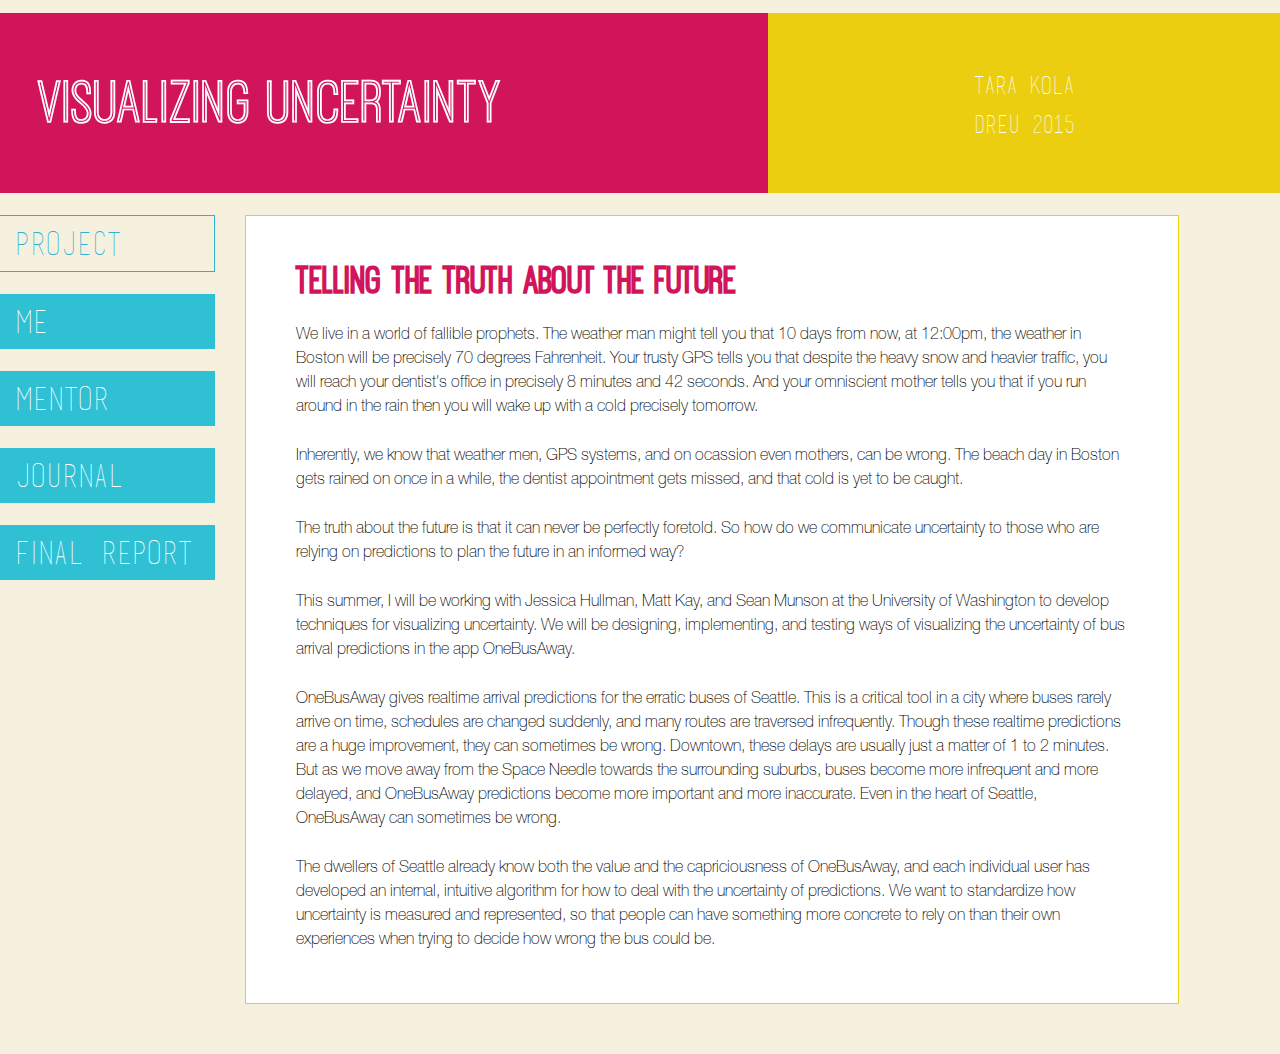
<file: dreu/index.html>
<HTML>
    <HEAD>
        <TITLE>Tara Kola - DREU 2015</TITLE>
        <link rel="stylesheet" type="text/css" href="custom.css">
    </HEAD>
    <BODY>
        <div class = "header">
            <div class = "main_title">
                Visualizing Uncertainty
            </div>
            
            <div class = "sub_title">
                <p>Tara Kola</p>
                <p>DREU 2015</p>
            </div>
        </div>
        
        <div class = "tail">
            <div class = "nav">
                <ul>
                    <li class = "project"><a href="index.html" class = "clicked">  Project </a></li>
                    <li class = "me"><a href="me.html"> Me </a></li>
                    <li class = "mentor"><a href="mentor.html">  Mentor </a></li>
                    <li class = "journal"><a href="journal.html">  Journal </a></li>
                    <li class = "final"><a href="final.html"> Final Report </a></li>
                </ul>
            </div>
            <div class = "text">
                <h1> Telling the Truth about the Future </h1>
                <p> We live in a world of fallible prophets. The weather man might tell you that 10 days from now, at 12:00pm, the weather in Boston will be precisely 70 degrees Fahrenheit. Your trusty GPS tells you that despite the heavy snow and heavier traffic, you will reach your dentist's office in precisely 8 minutes and 42 seconds. And your omniscient mother tells you that if you run around in the rain then you will wake up with a cold precisely tomorrow. </p>
                
                <p>Inherently, we know that weather men, GPS systems, and on ocassion even mothers, can be wrong. The beach day in Boston gets rained on once in a while, the dentist appointment gets missed, and that cold is yet to be caught.</p>
                
               <p> The truth about the future is that it can never be perfectly foretold. So how do we communicate uncertainty to those who are relying on predictions to plan the future in an informed way?</p>
                
                <p> This summer, I will be working with Jessica Hullman, Matt Kay, and Sean Munson at the University of Washington to develop techniques for visualizing uncertainty. We will be designing, implementing, and testing ways of visualizing the uncertainty of bus arrival predictions in the app OneBusAway.</p>
                
                <p> OneBusAway gives realtime arrival predictions for the erratic buses of Seattle. This is a critical tool in a city where buses rarely arrive on time, schedules are changed suddenly, and many routes are traversed infrequently. Though these realtime predictions are a huge improvement, they can sometimes be wrong. Downtown, these delays are usually just a matter of 1 to 2 minutes. But as we move away from the Space Needle towards the surrounding suburbs, buses become more infrequent and more delayed, and OneBusAway predictions become more important and more inaccurate. Even in the heart of Seattle, OneBusAway can sometimes be wrong.</p>
                
                <p> The dwellers of Seattle already know both the value and the capriciousness of OneBusAway, and each individual user has developed an internal, intuitive algorithm for how to deal with the uncertainty of predictions. We want to standardize how uncertainty is measured and represented, so that people can have something more concrete to rely on than their own experiences when trying to decide how wrong the bus could be. </p>
            </div>
        </div>
    </BODY>
</HTML>
</file>
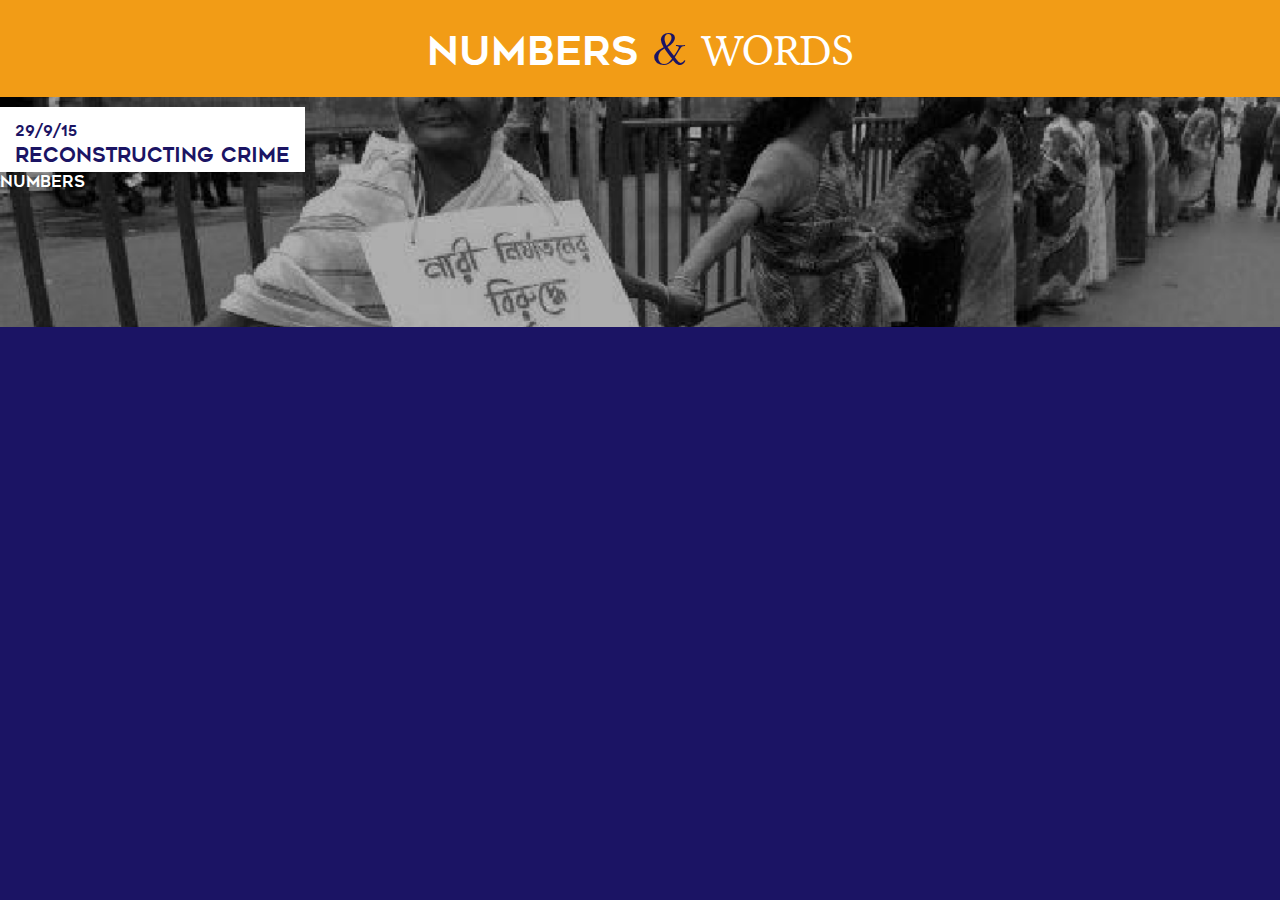
<file: N+W/index.html>
<HTML>
    <HEAD>
        <TITLE>N+W</TITLE>
        <link rel="stylesheet" type="text/css" href="custom.css">
            </HEAD>
    <BODY>
        <div class = "header center">
            <div class = "numbers inactive inline">NUMBERS</div>
            <div class = "plus activated inline">&amp;</div>
            <div class = "words inactive inline">WORDS</div>
        </div>
        <div class = "latest post num">
            <div class = "stats inline">
                <div class = "date"> 29/9/15 </div>
                <div class = "title"> Reconstructing Crime </div>
            </div>
            <div class = "num-word"> Numbers </div>
        </div>
    </BODY>
</HTML>
</file>
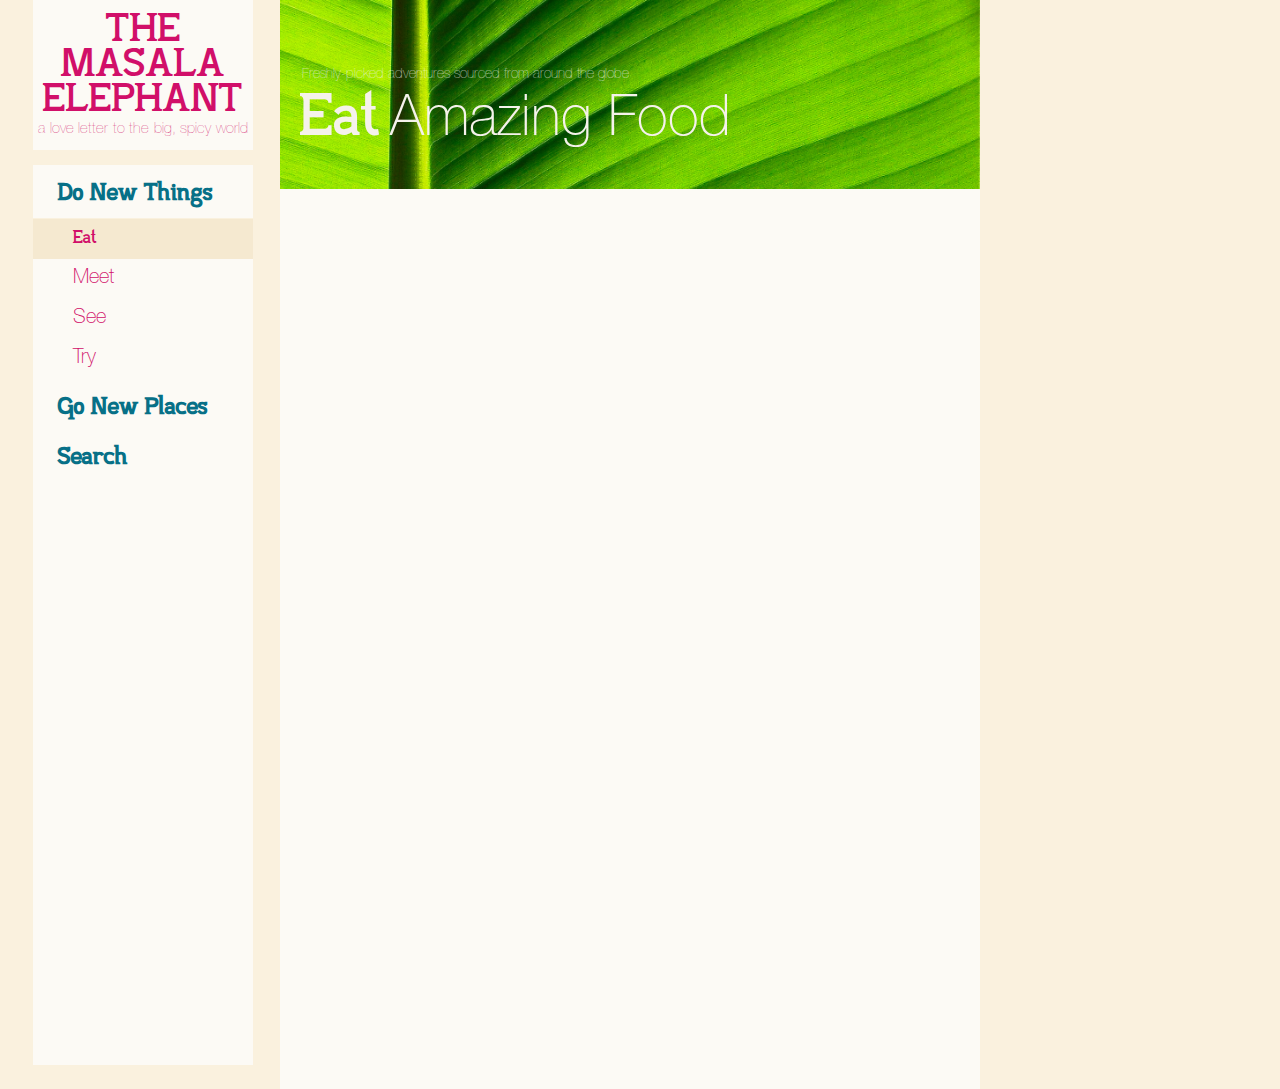
<file: eat.html>
<!DOCTYPE html>
<html lang="en">
  <head>
    <meta charset="utf-8">
    <title>Masala Elephant</title>
<meta name="viewport" content="width=device-width; initial-scale=1.0; maximum-scale=1.0; user-scalable=0;" />
    <!-- Le styles -->
    <script src="js/bootstrap.min.js"></script>
    <link href="css/bootstrap.min.css" rel="stylesheet">
    <link href="css/custom.css" rel="stylesheet" type="text/css" media="screen" />

</head>	

<body>

<div id="left">
	<a href="index.html" id="header">
	<p id="blogTitle" class="funText"><span>The</span><span> Masala</span><span> Elephant </span></p>
	<p id="blogSubtitle">a love letter to the big, spicy world</p>
	</a>

<div id="sidebar">
	<h1>Do New Things</h1>
	<ul class="seriousText">
	<div class="currentLink"><li class="current">Eat</li></div>
	<a href="meet.html"><li class="notcurr">Meet</li></a>
	<a href="see.html"><li class="notcurr">See</li></a>
	<a href="try.html"><li class="notcurr">Try</li></a>
	</ul>

	<h1>Go New Places</h1>
	<h1>Search</h1>
</div>
</div>

<div id="content">
	<div id="contentheader">
	<img class="toppic" id="banana" src="img/bananaleaf.jpg">
	<p id="subhead" class="lightText">Freshly-picked adventures sourced from around the globe</p>
	<p id="mainType" class="funText"> Eat <span class="seriousText">Amazing Food</span> </p>
	</div>
	<div id="contentPane">
	</div>
</div>

<div id="nav">

</div>

</body>

</html>
</file>
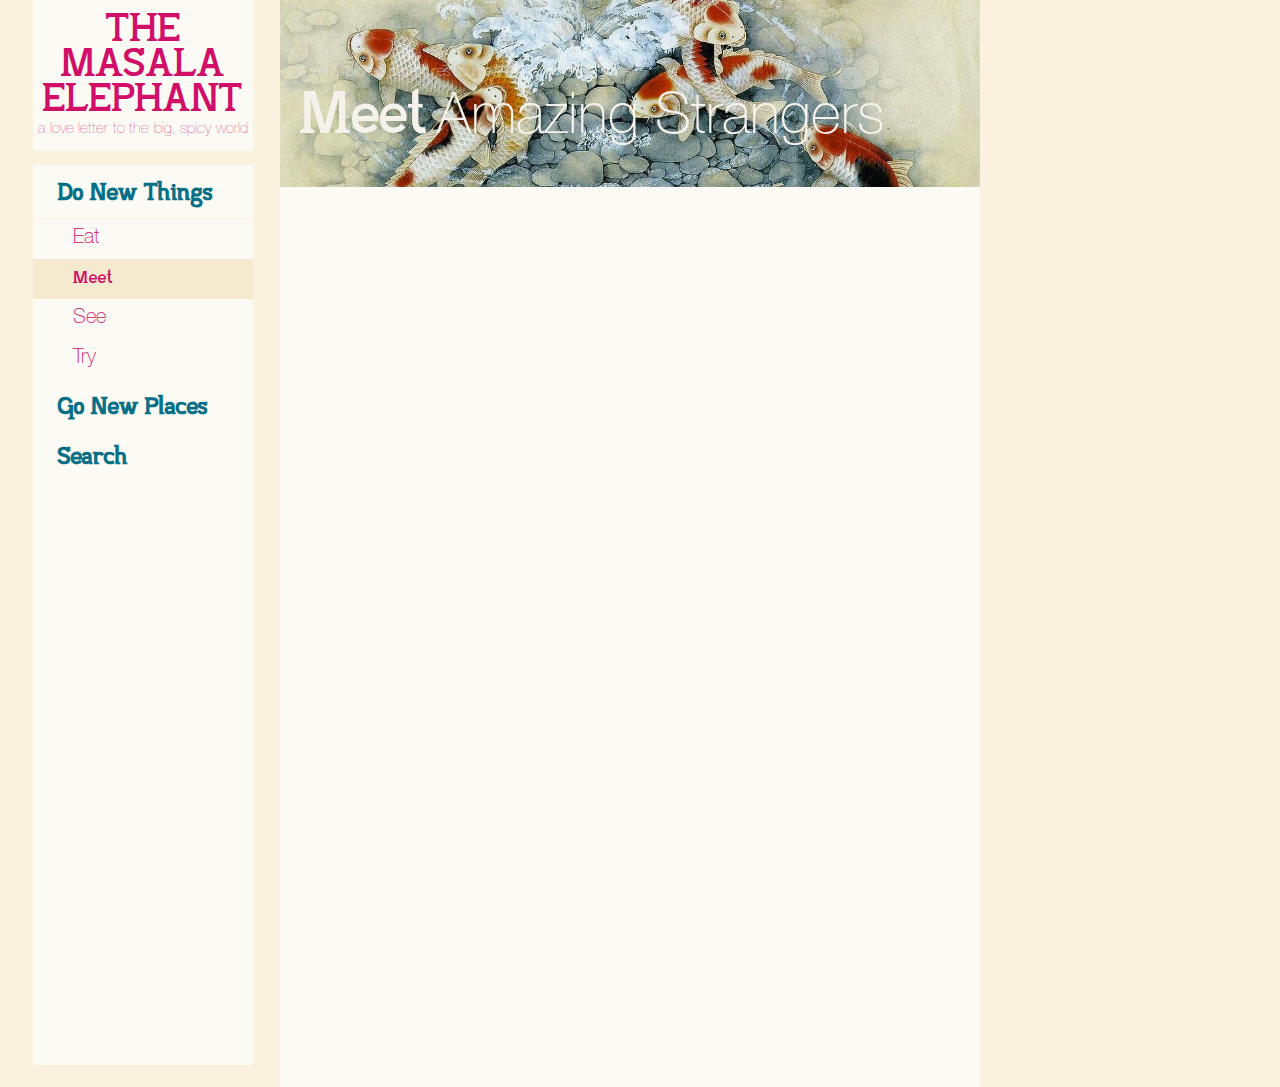
<file: meet.html>
<!DOCTYPE html>
<html lang="en">
  <head>
    <meta charset="utf-8">
    <title>Masala Elephant</title>
<meta name="viewport" content="width=device-width; initial-scale=1.0; maximum-scale=1.0; user-scalable=0;" />
    <!-- Le styles -->
    <script src="js/bootstrap.min.js"></script>
    <link href="css/bootstrap.min.css" rel="stylesheet">
    <link href="css/custom.css" rel="stylesheet" type="text/css" media="screen" />

</head>	

<body>

<div id="left">
	<a href="index.html" id="header">
	<p id="blogTitle" class="funText"><span>The</span><span> Masala</span><span> Elephant </span></p>
	<p id="blogSubtitle">a love letter to the big, spicy world</p></a>

<div id="sidebar">
	<h1>Do New Things</h1>
	<ul class="seriousText">
	<a href="eat.html"><li class="notcurr">Eat</li></a>
	<div class="currentLink"><li class="current">Meet</li></div>
	<a href="see.html"><li class="notcurr">See</li></a>
	<a href="try.html"><li class="notcurr">Try</li></a>
	</ul>

	<h1>Go New Places</h1>
	<h1>Search</h1>
</div>
</div>

<div id="content">
	<div id="contentheader">
	<img class="toppic" src="img/fish.jpg">
	<p id="subhead" class="lightText">Freshly-picked adventures sourced from around the globe</p>
	<p id="mainType" class="funText"> Meet <span class="seriousText">Amazing Strangers</span> </p>
	</div>
	<div id="contentPane">
	</div>
</div>

<div id="nav">
</div>

</body>

</html>
</file>
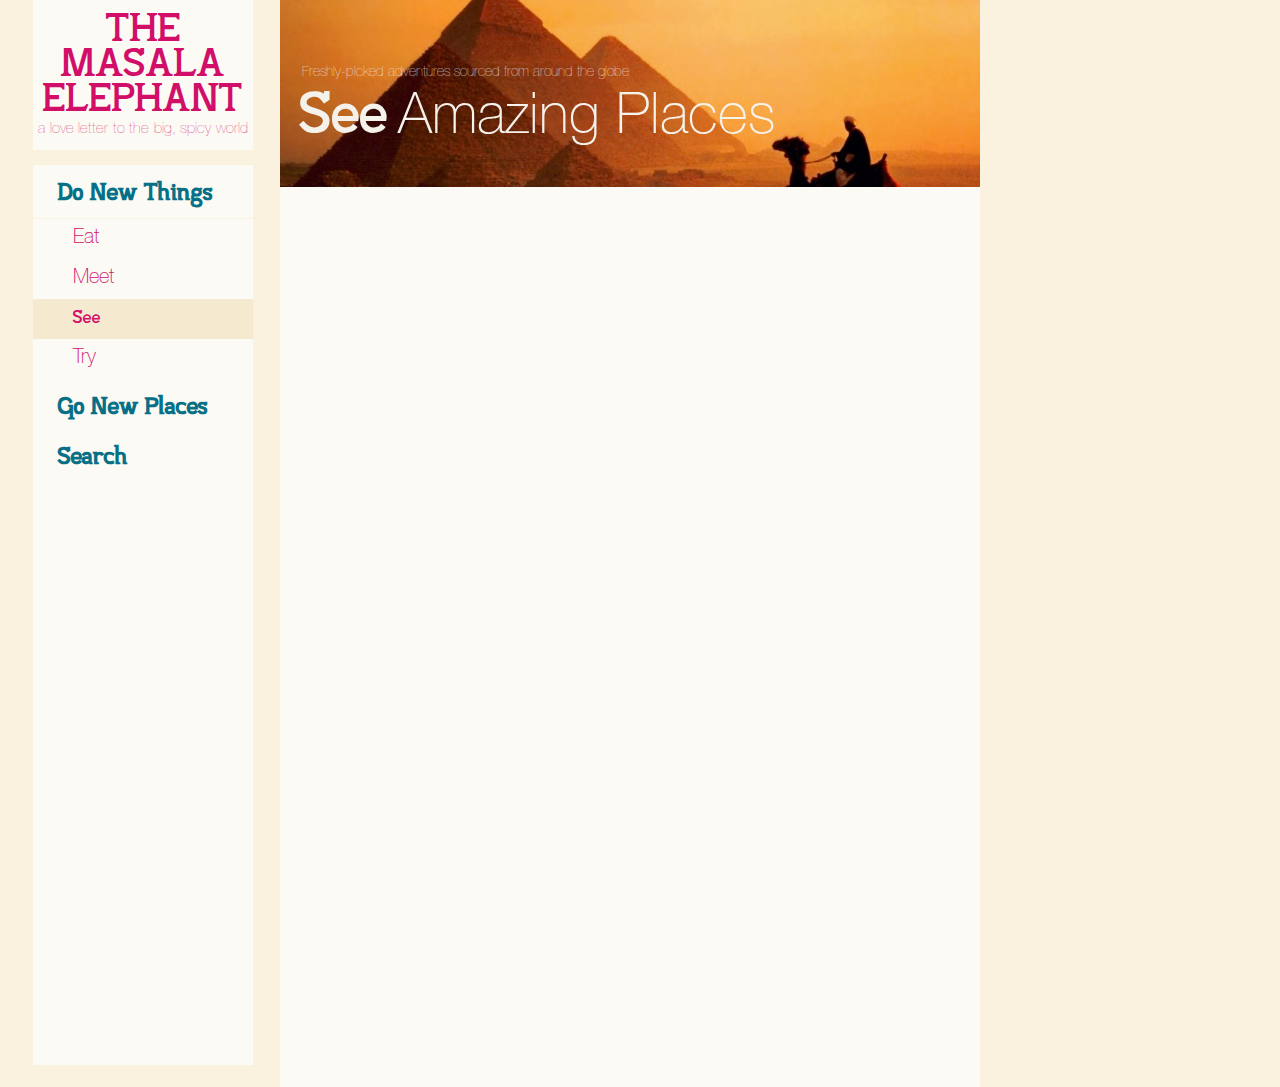
<file: see.html>
<!DOCTYPE html>
<html lang="en">
  <head>
    <meta charset="utf-8">
    <title>Masala Elephant</title>
<meta name="viewport" content="width=device-width; initial-scale=1.0; maximum-scale=1.0; user-scalable=0;" />
    <!-- Le styles -->
    <script src="js/bootstrap.min.js"></script>
    <link href="css/bootstrap.min.css" rel="stylesheet">
    <link href="css/custom.css" rel="stylesheet" type="text/css" media="screen" />

</head>	

<body>

<div id="left">
	<a href="index.html" id="header">
	<p id="blogTitle" class="funText"><span>The</span><span> Masala</span><span> Elephant </span></p>
	<p id="blogSubtitle">a love letter to the big, spicy world</p>
	</a>

<div id="sidebar">
	<h1>Do New Things</h1>
	<ul class="seriousText">
	<a href="eat.html"><li class="notcurr">Eat</li></a>
	<a href="meet.html"><li class="notcurr">Meet</li></a>
	<div class="currentLink"><li class="current">See</li></div>
	<a href="try.html"><li class="notcurr">Try</li></a>
	</ul>

	<h1>Go New Places</h1>
	<h1>Search</h1>
</div>
</div>

<div id="content">
	<div id="contentheader">
	<img class="toppic" src="img/pyramid.jpg">
	<p id="subhead" class="lightText">Freshly-picked adventures sourced from around the globe</p>
	<p id="mainType" class="funText"> See <span class="seriousText">Amazing Places</span> </p>
	</div>
	<div id="contentPane">
	</div>
</div>

<div id="nav">
</div>

</body>

</html>
</file>
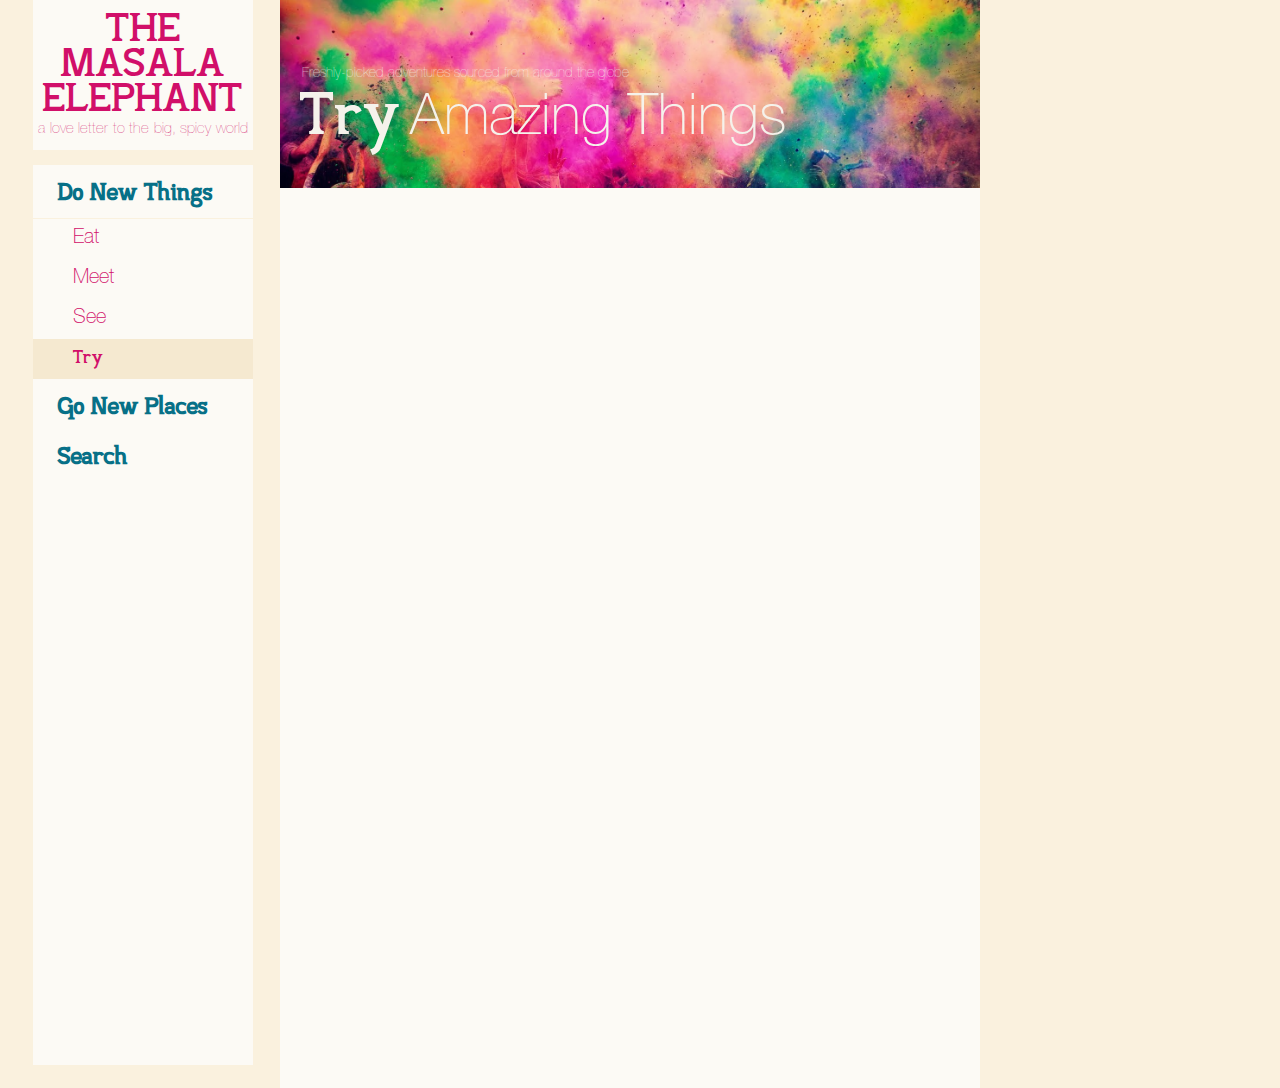
<file: try.html>
<!DOCTYPE html>
<html lang="en">
  <head>
    <meta charset="utf-8">
    <title>Masala Elephant</title>
<meta name="viewport" content="width=device-width; initial-scale=1.0; maximum-scale=1.0; user-scalable=0;" />
    <!-- Le styles -->
    <script src="js/bootstrap.min.js"></script>
    <link href="css/bootstrap.min.css" rel="stylesheet">
    <link href="css/custom.css" rel="stylesheet" type="text/css" media="screen" />

</head>	

<body>

<div id="left">
<a href="index.html" id="header">

	<p id="blogTitle" class="funText"><span>The</span><span> Masala</span><span> Elephant </span></p>
	<p id="blogSubtitle">a love letter to the big, spicy world</p>
</a>

<div id="sidebar">
	<h1>Do New Things</h1>
	<ul class="seriousText">
	<a href="eat.html"><li class="notcurr">Eat</li></a>
	<a href="meet.html"><li class="notcurr">Meet</li></a>
	<a href="see.html"><li class="notcurr">See</li></a>
	<div class="currentLink"><li class="current">Try</li></div>
	</ul>

	<h1>Go New Places</h1>
	<h1>Search</h1>
</div>
</div>

<div id="content">
	<div id="contentheader">
	<img class="toppic" src="img/holi.jpeg">
	<p id="subhead" class="lightText">Freshly-picked adventures sourced from around the globe</p>
	<p id="mainType" class="funText"> Try <span class="seriousText">Amazing Things</span> </p>
	</div>
	<div id="contentPane">
	</div>
</div>

<div id="nav">
</div>

</body>

</html>
</file>
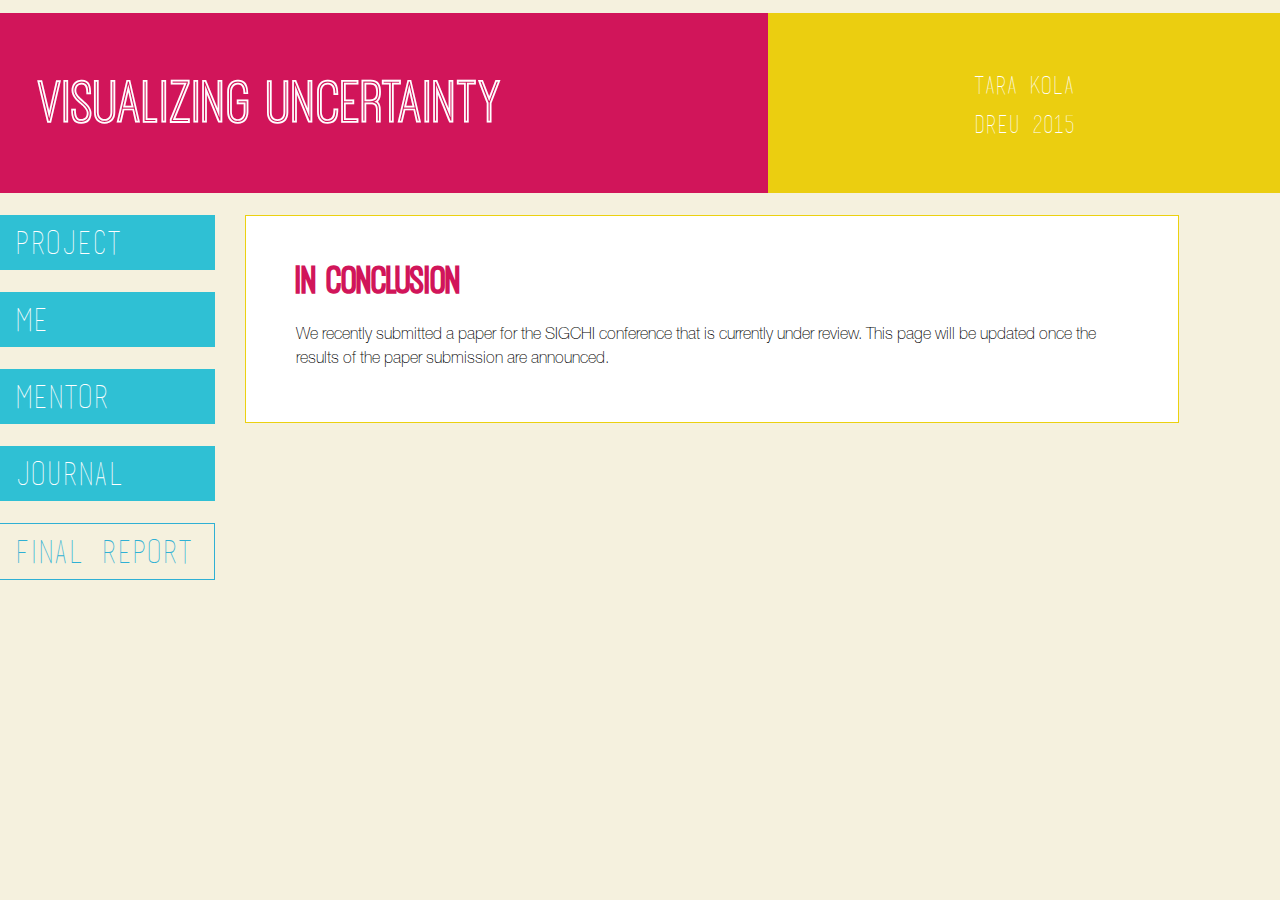
<file: dreu/final.html>
<HTML>
    <HEAD>
        <TITLE>Tara Kola - DREU 2015</TITLE>
        <link rel="stylesheet" type="text/css" href="custom.css">
            </HEAD>
    <BODY>
        <div class = "header">
            <div class = "main_title">
                Visualizing Uncertainty
            </div>
            
            <div class = "sub_title">
                <p>Tara Kola</p>
                <p>DREU 2015</p>
            </div>
        </div>
        
        <div class = "tail">
            <div class = "nav">
                <ul>
                    <li class = "project"><a href="index.html">  Project </a></li>
                    <li class = "me"><a href="me.html"> Me </a></li>
                    <li class = "mentor"><a href="mentor.html">  Mentor </a></li>
                    <li class = "journal"><a href="journal.html">  Journal </a></li>
                    <li class = "final"><a href="final.html" class = "clicked"> Final Report </a></li>
                </ul>
            </div>
            <div class = "text">
                <h1> In Conclusion </h1>
                <p>We recently submitted a paper for the SIGCHI conference that is currently under review. This page will be updated once the results of the paper submission are announced.</p>
            </div>
        </div>
    </BODY>
</HTML>
</file>
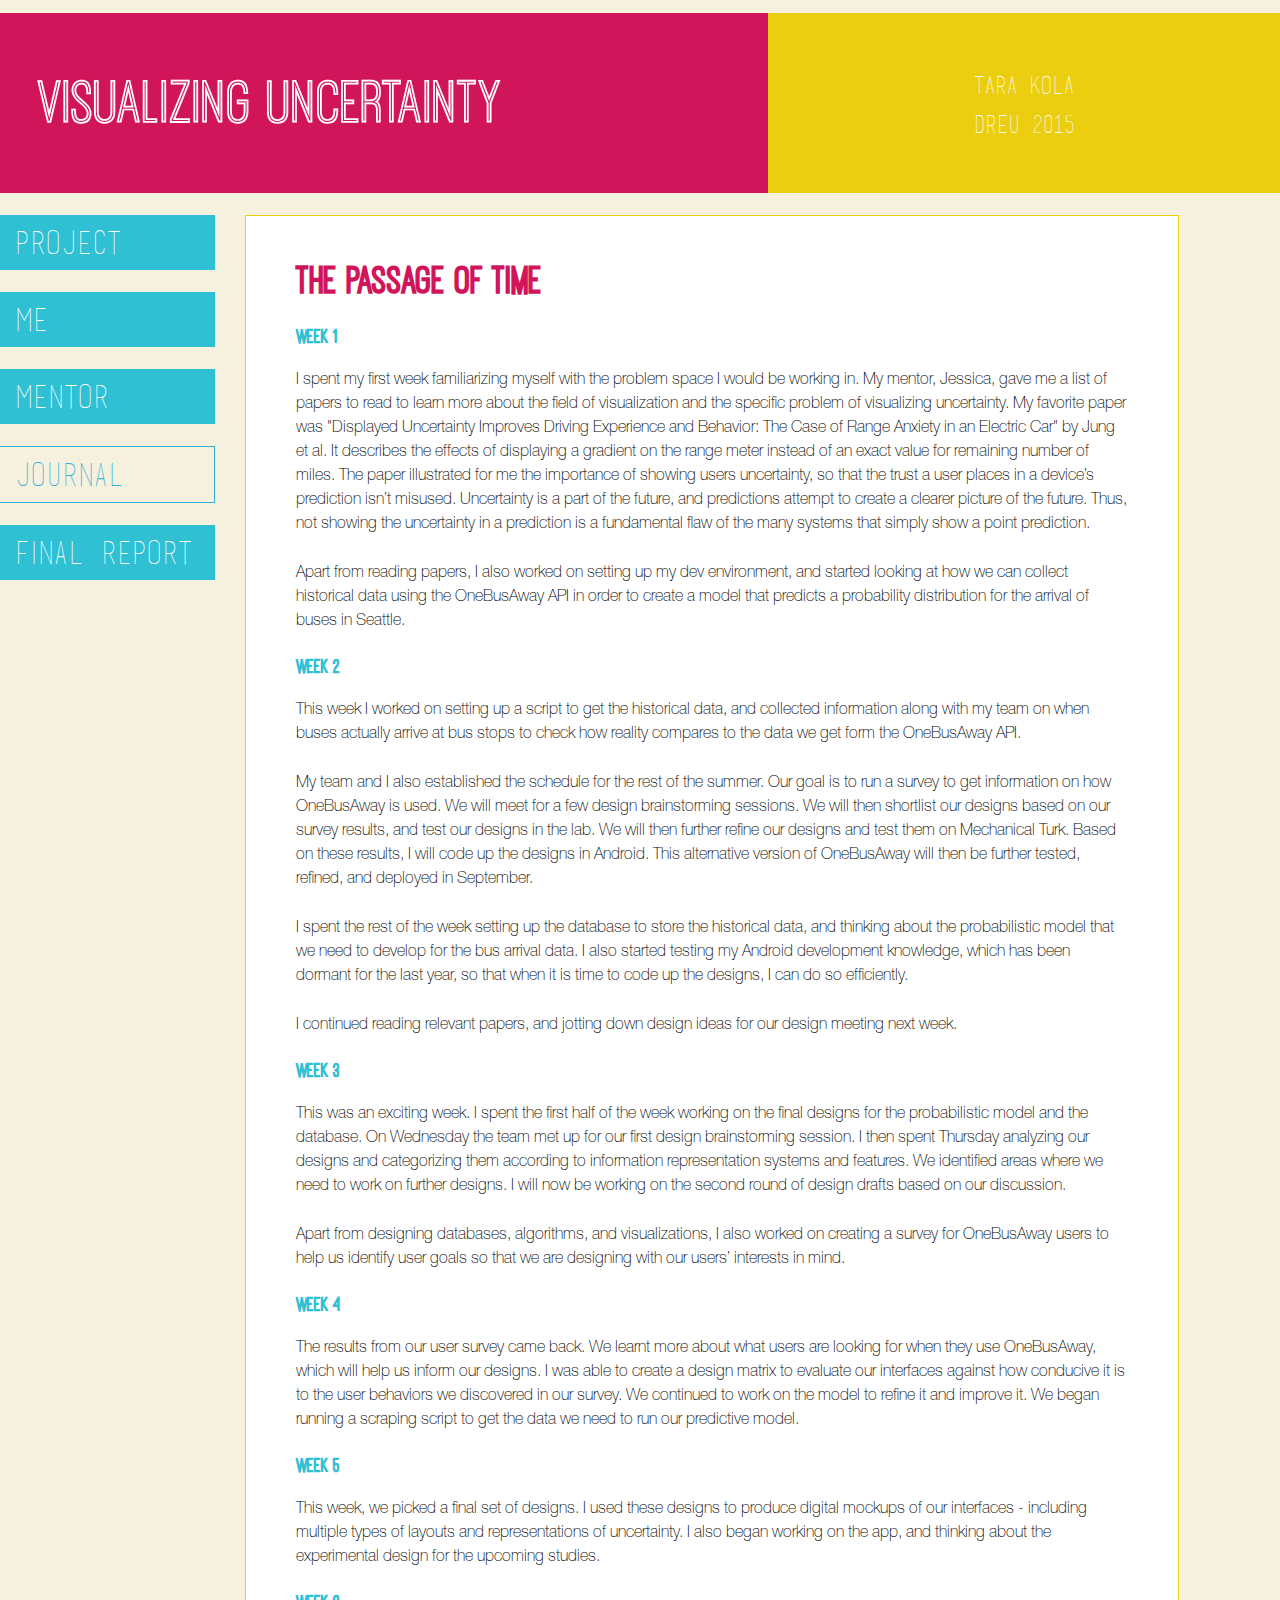
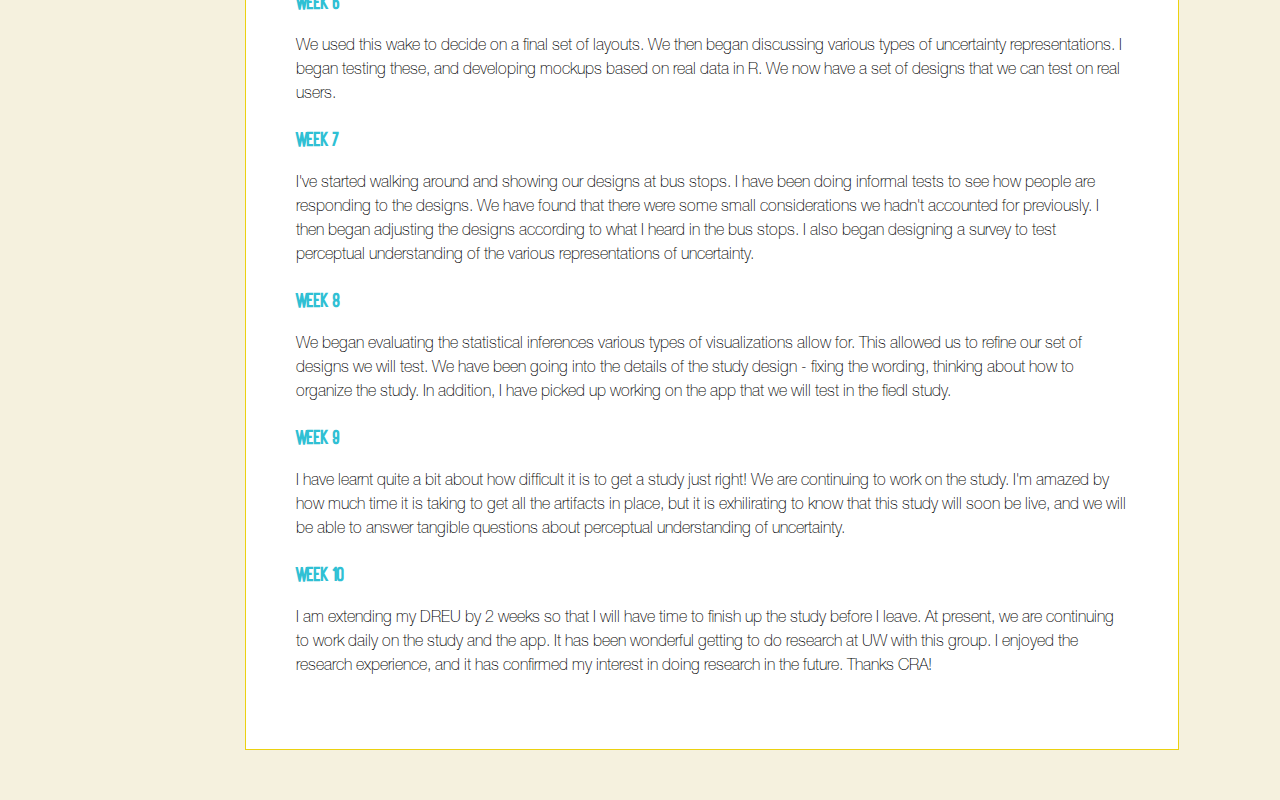
<file: dreu/journal.html>
<HTML>
    <HEAD>
        <TITLE>Tara Kola - DREU 2015</TITLE>
        <link rel="stylesheet" type="text/css" href="custom.css">
            </HEAD>
    <BODY>
        <div class = "header">
            <div class = "main_title">
                Visualizing Uncertainty
            </div>
            
            <div class = "sub_title">
                <p>Tara Kola</p>
                <p>DREU 2015</p>
            </div>
        </div>
        
        <div class = "tail">
            <div class = "nav">
                <ul>
                    <li class = "project"><a href="index.html">  Project </a></li>
                    <li class = "me"><a href="me.html"> Me </a></li>
                    <li class = "mentor"><a href="mentor.html">  Mentor </a></li>
                    <li class = "journal"><a href="journal.html" class = "clicked">  Journal </a></li>
                    <li class = "final"><a href="final.html"> Final Report </a></li>
                </ul>
            </div>
            <div class = "text">
                <h1> The Passage of Time </h1>
                <h2> Week 1 </h2>
                <p> I spent my first week familiarizing myself with the problem space I would be working in. My mentor, Jessica, gave me a list of papers to read to learn more about the field of visualization and the specific problem of visualizing uncertainty. My favorite paper was "Displayed Uncertainty Improves Driving Experience and Behavior: The Case of Range Anxiety in an Electric Car" by Jung et al. It describes the effects of displaying a gradient on the range meter instead of an exact value for remaining number of miles. The paper illustrated for me the importance of showing users uncertainty, so that the trust a user places in a device’s prediction isn’t misused. Uncertainty is a part of the future, and predictions attempt to create a clearer picture of the future. Thus, not showing the uncertainty in a prediction is a fundamental flaw of the many systems that simply show a point prediction.</p>
                
                <p class = "bottom">Apart from reading papers, I also worked on setting up my dev environment, and started looking at how we can collect historical data using the OneBusAway API in order to create a model that predicts a probability distribution for the arrival of buses in Seattle.</p>
                <h2> Week 2 </h2>
                <p>This week I worked on setting up a script to get the historical data, and collected information along with my team on when buses actually arrive at bus stops to check how reality compares to the data we get form the OneBusAway API.</p>
                
                <p>My team and I also established the schedule for the rest of the summer. Our goal is to run a survey to get information on how OneBusAway is used. We will meet for a few design brainstorming sessions. We will then shortlist our designs based on our survey results, and test our designs in the lab. We will then further refine our designs and test them on Mechanical Turk. Based on these results, I will code up the designs in Android. This alternative version of OneBusAway will then be further tested, refined, and deployed in September.</p>
                
                <p>I spent the rest of the week setting up the database to store the historical data, and thinking about the probabilistic model that we need to develop for the bus arrival data. I also started testing my Android development knowledge, which has been dormant for the last year, so that when it is time to code up the designs, I can do so efficiently.</p>
                
                <p class = "bottom">I continued reading relevant papers, and jotting down design ideas for our design meeting next week.</p>
                <h2> Week 3 </h2>
                <p> This was an exciting week. I spent the first half of the week working on the final designs for the probabilistic model and the database. On Wednesday the team met up for our first design brainstorming session. I then spent Thursday analyzing our designs and categorizing them according to information representation systems and features. We identified areas where we need to work on further designs. I will now be working on the second round of design drafts based on our discussion.</p>
                
                <p class = "bottom">Apart from designing databases, algorithms, and visualizations, I also worked on creating a survey for OneBusAway users to help us identify user goals so that we are designing with our users’ interests in mind.</p>
                <h2> Week 4 </h2>
                <p class = "bottom"> The results from our user survey came back. We learnt more about what users are looking for when they use OneBusAway, which will help us inform our designs. I was able to create a design matrix to evaluate our interfaces against how conducive it is to the user behaviors we discovered in our survey. We continued to work on the model to refine it and improve it. We began running a scraping script to get the data we need to run our predictive model.</p>
                <h2> Week 5 </h2>
                <p class = "bottom"> This week, we picked a final set of designs. I used these designs to produce digital mockups of our interfaces - including multiple types of layouts and representations of uncertainty. I also began working on the app, and thinking about the experimental design for the upcoming studies.</p>
                <h2> Week 6 </h2>
                <p class = "bottom">We used this wake to decide on a final set of layouts. We then began discussing various types of uncertainty representations. I began testing these, and developing mockups based on real data in R. We now have a set of designs that we can test on real users.</p>
                <h2> Week 7 </h2>
                <p class = "bottom">I've started walking around and showing our designs at bus stops. I have been doing informal tests to see how people are responding to the designs. We have found that there were some small considerations we hadn't accounted for previously. I then began adjusting the designs according to what I heard in the bus stops. I also began designing a survey to test perceptual understanding of the various representations of uncertainty.</p>
                <h2> Week 8 </h2>
                <p class = "bottom">We began evaluating the statistical inferences various types of visualizations allow for. This allowed us to refine our set of designs we will test. We have been going into the details of the study design - fixing the wording, thinking about how to organize the study. In addition, I have picked up working on the app that we will test in the fiedl study.</p>
                <h2> Week 9 </h2>
                <p class = "bottom"> I have learnt quite a bit about how difficult it is to get a study just right! We are continuing to work on the study. I'm amazed by how much time it is taking to get all the artifacts in place, but it is exhilirating to know that this study will soon be live, and we will be able to answer tangible questions about perceptual understanding of uncertainty.</p>
                <h2> Week 10 </h2>
                <p class = "bottom"> I am extending my DREU by 2 weeks so that I will have time to finish up the study before I leave. At present, we are continuing to work daily on the study and the app. It has been wonderful getting to do research at UW with this group. I enjoyed the research experience, and it has confirmed my interest in doing research in the future. Thanks CRA!</p>
            </div>
        </div>
    </BODY>
</HTML>
</file>
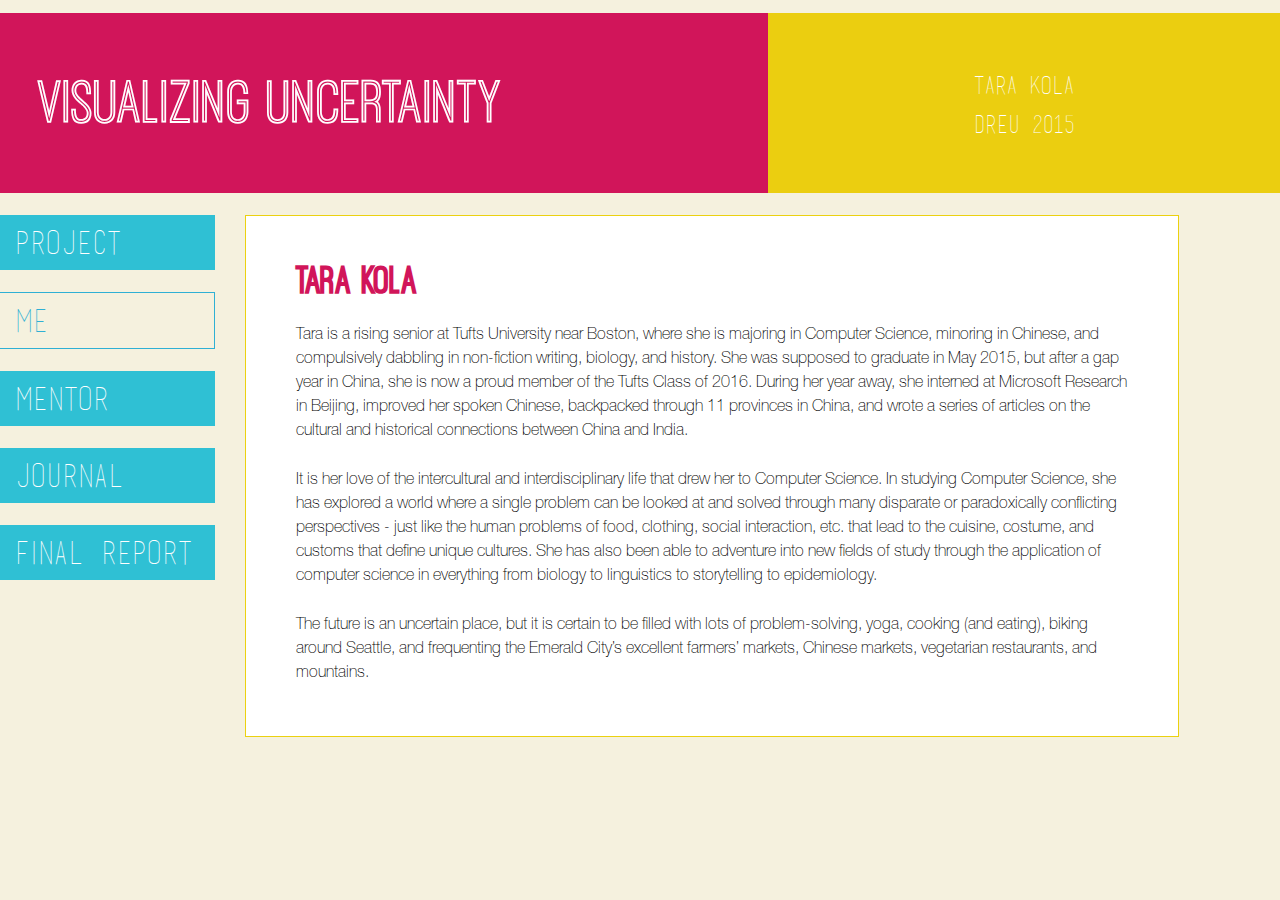
<file: dreu/me.html>
<HTML>
    <HEAD>
        <TITLE>Tara Kola - DREU 2015</TITLE>
        <link rel="stylesheet" type="text/css" href="custom.css">
            </HEAD>
    <BODY>
        <div class = "header">
            <div class = "main_title">
                Visualizing Uncertainty
            </div>
            
            <div class = "sub_title">
                <p>Tara Kola</p>
                <p>DREU 2015</p>
            </div>
        </div>
        
        <div class = "tail">
            <div class = "nav">
                <ul>
                    <li class = "project"><a href="index.html">  Project </a></li>
                    <li class = "me"><a href="me.html" class = "clicked"> Me </a></li>
                    <li class = "mentor"><a href="mentor.html">  Mentor </a></li>
                    <li class = "journal"><a href="journal.html">  Journal </a></li>
                    <li class = "final"><a href="final.html"> Final Report </a></li>
                </ul>
            </div>
            
            <div class = "text">
                <h1>Tara Kola</h1>
                <p>Tara is a rising senior at Tufts University near Boston, where she is majoring in Computer Science, minoring in Chinese, and compulsively dabbling in non-fiction writing, biology, and history. She was supposed to graduate in May 2015, but after a gap year in China, she is now a proud member of the Tufts Class of 2016. During her year away, she interned at Microsoft Research in Beijing, improved her spoken Chinese, backpacked through 11 provinces in China, and wrote a series of articles on the cultural and historical connections between China and India.</p>
                
                 <p>It is her love of the intercultural and interdisciplinary life that drew her to Computer Science. In studying Computer Science, she has explored a world where a single problem can be looked at and solved through many disparate or paradoxically conflicting perspectives - just like the human problems of food, clothing, social interaction, etc. that lead to the cuisine, costume, and customs that define unique cultures. She has also been able to adventure into new fields of study through the application of computer science in everything from biology to linguistics to storytelling to epidemiology.</p>
                
                 <p>The future is an uncertain place, but it is certain to be filled with lots of problem-solving, yoga, cooking (and eating), biking around Seattle, and frequenting the Emerald City’s excellent farmers’ markets, Chinese markets, vegetarian restaurants, and mountains.</p>
            </div>
        </div>
    </BODY>
</HTML>
</file>
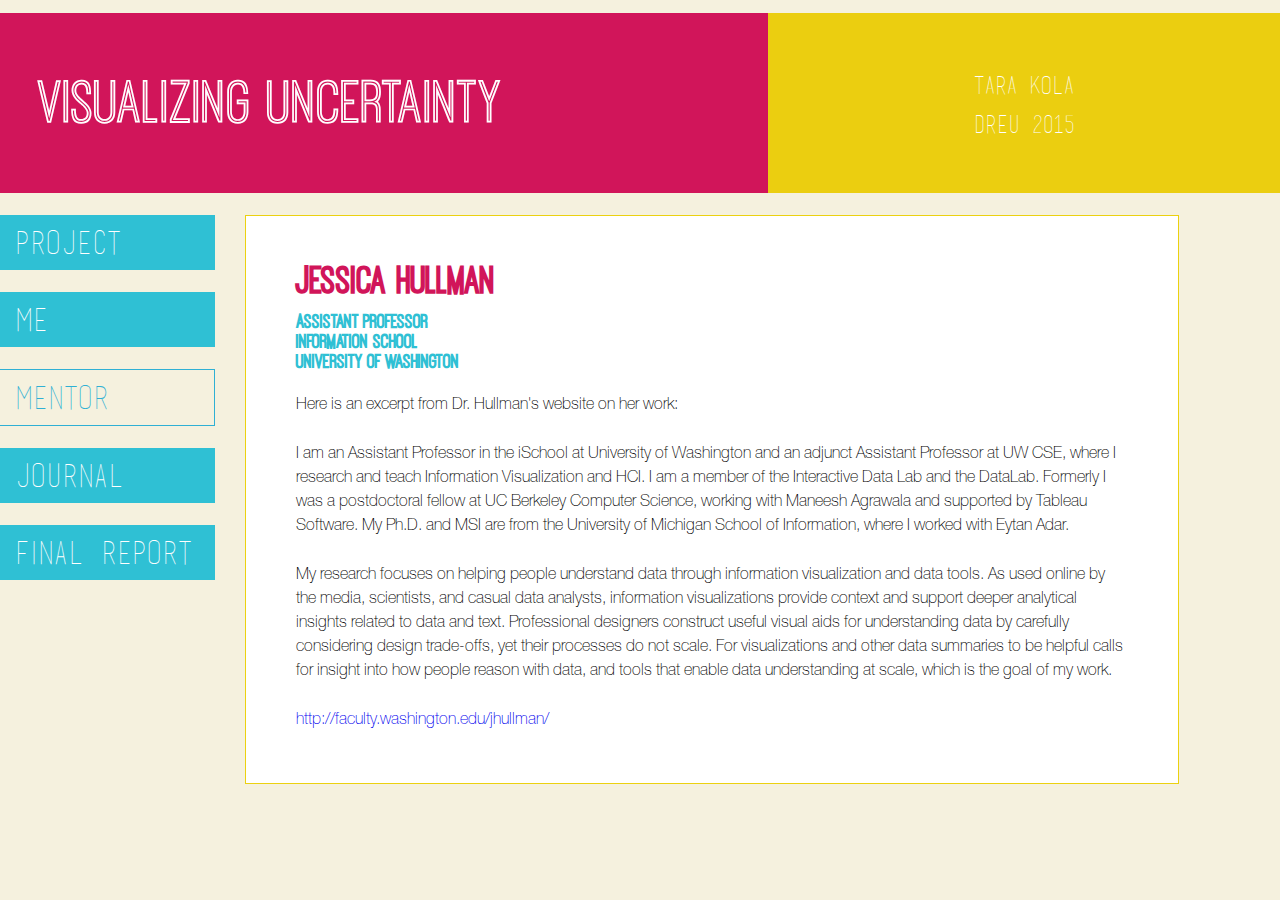
<file: dreu/mentor.html>
<HTML>
    <HEAD>
        <TITLE>Tara Kola - DREU 2015</TITLE>
        <link rel="stylesheet" type="text/css" href="custom.css">
            </HEAD>
    <BODY>
        <div class = "header">
            <div class = "main_title">
                Visualizing Uncertainty
            </div>
            
            <div class = "sub_title">
                <p>Tara Kola</p>
                <p>DREU 2015</p>
            </div>
        </div>
        
        <div class = "tail">
            <div class = "nav">
                <ul>
                    <li class = "project"><a href="index.html">  Project </a></li>
                    <li class = "me"><a href="me.html"> Me </a></li>
                    <li class = "mentor"><a href="mentor.html" class = "clicked">  Mentor </a></li>
                    <li class = "journal"><a href="journal.html">  Journal </a></li>
                    <li class = "final"><a href="final.html"> Final Report </a></li>
                </ul>
            </div>
            
            <div class = "text">
                <h1>Jessica Hullman</h1>
                <div class = "mentorcreds">
                <h2>Assistant Professor</h2>
                <h2>Information School</h2>
                <h2>University of Washington</h2>
                </div>
                <p> Here is an excerpt from Dr. Hullman's website on her work:</p>
                
                <p>I am an Assistant Professor in the iSchool at University of Washington and an adjunct Assistant Professor at UW CSE, where I research and teach Information Visualization and HCI. I am a member of the Interactive Data Lab and the DataLab. Formerly I was a postdoctoral fellow at UC Berkeley Computer Science, working with Maneesh Agrawala and supported by Tableau Software. My Ph.D. and MSI are from the University of Michigan School of Information, where I worked with Eytan Adar.</p>
                <p>My research focuses on helping people understand data through information visualization and data tools. As used online by the media, scientists, and casual data analysts, information visualizations provide context and support deeper analytical insights related to data and text. Professional designers construct useful visual aids for understanding data by carefully considering design trade-offs, yet their processes do not scale. For visualizations and other data summaries to be helpful calls for insight into how people reason with data, and tools that enable data understanding at scale, which is the goal of my work.</p>
                
                
               <p> <a href="http://faculty.washington.edu/jhullman/">http://faculty.washington.edu/jhullman/</a></p>
            </div>
        </div>
    </BODY>
</HTML>
</file>
<file: dreu/custom.css>
@font-face {
    font-family: title;
    src: url(fonts/ostrich.otf);
}

@font-face {
    font-family: head_1;
    src: url(fonts/basic.ttf);
}

@font-face {
    font-family: text;
    src: url(fonts/Light.otf);
}

* {
    padding: 0px;
    margin: 0px
}

body {
    font-size: 100%;
    background-color: #F5F1DE;
}

p {
    margin-top: 10px;
    line-height: 120%;
}

a {
    display:block;
    text-decoration: none;
}

h1 {
    font-family: title;
    font-size: 250%;
    color: #D1155A;
}

h2 {
    font-family: title;
    font-size: 130%;
    color: #2FC0D4;
    padding-top: 5px;
}

.header {
    height: 20%;
    width: 100%;
    display: table;
    margin-top: 1%;
}

.main_title {
    font-family: title;
    font-size: 400%;
    color: white;
    background-color: #D1155A;
    width: 60%;
    display: table-cell;
    vertical-align: middle;
    padding-left: 3%;
}

.sub_title {
    font-family: head_1;
    font-size: 150%;
    color: white;
    text-align: center;
    display: table-cell;
    vertical-align: middle;
    background-color: #EBCE10;
}

.nav {
    font-family: head_1;
    font-size: 200%;
    list-style-type: none;
    float:left;
    width: 215px;
}

.nav a {
    background-color: #2FC0D4;
    color: white;
    height: 40px;
    padding-top: 15px;
    padding-left: 15px;
    margin-top: 22px;
}

.nav a:hover {
    background-color: #F5D908;
    color: white;
}

.nav .clicked {
    background-color: #F5F1DE;
    border-style: solid;
    border-left: none;
    border-width: 1px;
    border-color: #2FB0D4;
    color: #2FB0D4;
}

.nav .clicked:hover {
    background-color: #F5F1DE;
    border-color: #D1155A;
    color: #D1155A;
}

.text {
    float: left;
    margin-top: 22px;
    background-color: white;
    margin-left: 30px;
    padding-right: 50px;
    width: 65%;
    padding-left: 50px;
    padding-top: 50px;
    padding-bottom: 50px;
    margin-bottom: 50px;
    border-width: 1px;
    border-color: #EBD110;
    border-style: solid;
    font-family: text;
}

.text p {
    margin-top: 25px;
    line-height: 150%;

}

.text h1 {
    margin-bottom: 30px;
}

.mentorcreds {
    margin-top: -15px;
}

.bottom {
    margin-bottom: 20px;
}
</file>
<file: N+W/custom.css>
@font-face {
    font-family: word;
    src: url(fonts/Serif.ttf);
}

@font-face {
    font-family: num;
    src: url(fonts/Sans.ttf);
}

@font-face {
    font-family: norm;
    src: url(fonts/Normal.ttf);
}

body {
    margin: 0;
    padding: 0;
    background-color:#1B1464;
}

.header {
    padding-top: 20px;
    padding-bottom: 20px;
    width: 100%;
    background-color:#F29C16;
}

.center {
    text-align: center;
}

.inline {
    display: inline-block;
}

.num {
    font-family:num;
}

.numbers {
    font-family:num;
    font-size: 40px;
}

.words {
    font-family:word;
    font-size: 45px;
}

.plus {
    font-family: norm;
    font-size: 50px;
    margin-left: 10px;
    margin-right: 10px;
}

.inactive{
    color: white;
}

.activated {
    color: #1B1464;
}

.post {
    width: 230px;
    height: 230px;
    background-image: url("images/women.png");
    background-size: cover;
    background-repeat: no-repeat;
    background-position: 50% 50%;
}

.latest {
    width: 100%;
}

.stats {
    background-color: white;
    color: #1B1464;
    margin-top: 10px;
    padding: 15px;
    padding-top: 15px;
    padding-bottom: 5px;
}

.title {
    font-size: 20px;
}

.date {
    font-size: 15px;
    margin-bottom: 3px;
}

.num-word{
    color:white;
}
</file>
<file: css/custom.css>
body,html{
	height:100%;
	overflow:hidden;
	background-color:#FAF1DE;
	margin-left:10px;
}
@font-face {
	font-family: fun;
	src: url('fonts/fun.otf');
}

@font-face {
	font-family: serious;
	src: url('fonts/Light.otf');
}

@font-face {
	font-family: light;
	src: url('fonts/UltraLight.otf');
}

h1 {
	font-family: fun;
	font-size:20px;
}

#blogTitle span {
	display:block;
	line
}
.funText {
	font-family: fun;
}

.seriousText {
	font-family: serious;
}

.lightText {
	font-family: light;
}

#header .funText {
	font-size: 34px;
	line-height:35px;
	text-transform:uppercase;
}

#blogSubtitle {
	margin-top:-10px;
	font-size: 15px;
	font-family:light;
	word-spacing:0.5px;
}

#left {
	margin-left:13px;
}

#header{
	background-color:#FCFAF5;
	padding-top:15px;
	text-align:center;
	position:fixed;
} 

#sidebar {
	background-color:#FCFAF5;
	height:100%;
	margin-top:165px;
	position:fixed;
	color:#077087;
}

#header, #sidebar {
	width:220px;
}

#content{
	width: 700px;
	margin-left:260px;
}

#toppic{
	position: absolute;
	z-index:-1;
	min-width:700px;
}

#contentPane {
	position:absolute;
	z-index:1;
	background-color:#FCFAF5;
	margin-top: -53px;
	width:700px;
	height:100%;

}

#contentheader p{
	color:#F5F2EB;
	position:absolute;
	z-index:2;
	margin-left:20px;
}

#mainType {
	margin-top:-130px;
	font-size:50px;
}

#mainType .seriousText{
	margin-left:-5px;
	font-size:57px;
}

#subhead{
	margin-top:-177px;
	font-size:14px;
	padding-left:2px;
}

#sidebar ul{
	border-top: 1.5px solid #FAF1DE;
	margin-top:-7px;
	margin-left:0px;
	list-style-type:none;
	font-size:20px;
}

#sidebar li{
	padding-left:40px;
	line-height:40px;
}

#sidebar a:hover{
}

#sidebar h1{
	margin-left:25px;
}

#header{
	display:block;
}
#header:hover {
	background-image:url('elephant.jpg');
	background-size: 220px auto;
	opacity:0.4;
	color:#F5F2EB;
/*	background-color:#F5E9D0;
	border: 1px solid #D10F69;
	border-top: none;*/
}

a:hover{
	text-decoration:none;
}

a:link, a:visited {
	color:#D10F69;
}

.currentLink{
	color:#D10F69;
}

.current{
	background-color:#F5E9D0;
	font-family: fun;
	font-size:15px;
}

.notcurr:hover{
	background-color:#F5E9D0;
	border-top: 1px solid #FAF1DE;
	border-bottom: 1px solid #FAF1DE;
	font-family: fun;
	font-size:15px;
}
</file>
